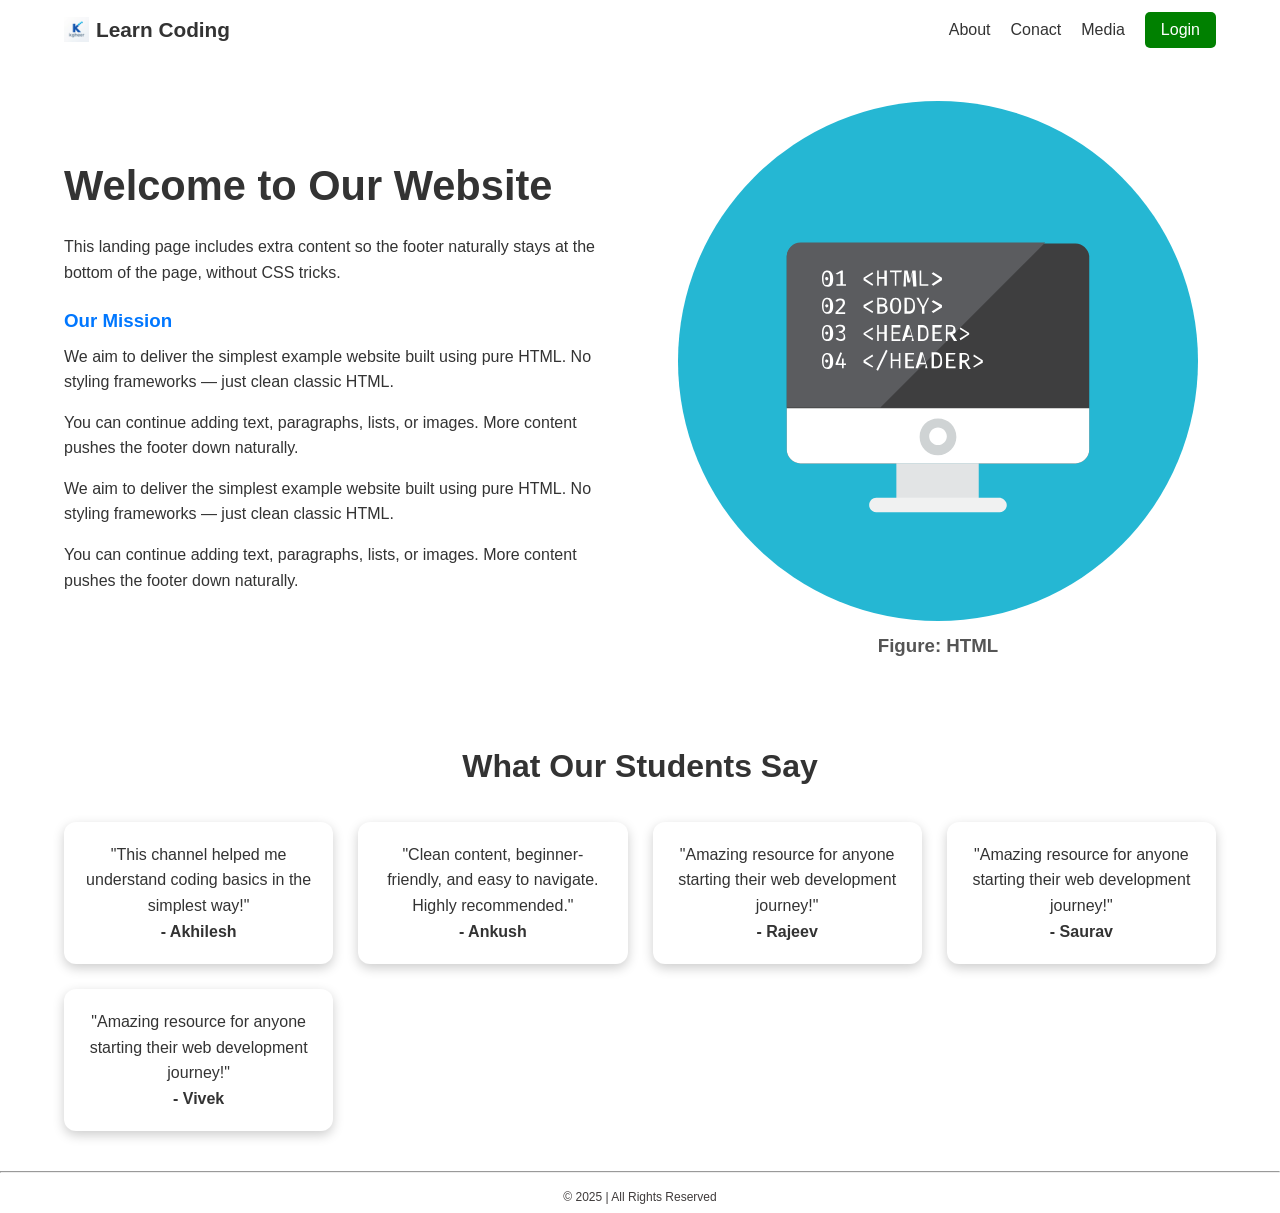
<file: index.html>
<img<!DOCTYPE html>
  <html lang="en">

  <head>
    <meta charset="UTF-8">
    <meta name="viewport" content="width=device-width, initial-scale=1.0">
    <link rel="stylesheet" href="style.css">
    <title>CSS Website</title>
  </head>

  <body>
    <!-- header section-->
    <header class="header" id="header">
      <div class="logo-container">
        <a href="./index.html">
          <img src="Photo.png" alt="logo" height="25" width="25">
        </a>
        <span class="logo-text">Learn Coding</span>
      </div>

      <!--navbar section  -->
      <nav class="navbar" id="navbar">
        <a href="about.html" class="nav-link">About</a>
        <a href="contact.html" class="nav-link">Conact</a>
        <a href="media.html" class="nav-link">Media</a>
        <!-- Success Login Button -->
        <a href="login.html" class="nav-link login-btn">Login</a>
      </nav>

      <!-- Navbar(Mobile Only) -->
      <div class="hamburger" id="hamburger">
        <span></span>
        <span></span>
        <span></span>
      </div>
    </header>

    <!--hero section  -->
    <section class="container hero">
      <!--left side  -->
      <div class="hero-text">
        <h1 class="hero-title">Welcome to Our Website</h1>
        <p>This landing page includes extra content so the footer naturally stays at the bottom of the page,
          without CSS tricks.</p>
        <h3 class="section-title">Our Mission</h3>
        <p class="section-para">We aim to deliver the simplest example website built using pure HTML. No styling
          frameworks —
          just clean classic HTML.</p>
        <p class="section-para">You can continue adding text, paragraphs, lists, or images. More content pushes the
          footer down
          naturally.</p>
        <p class="section-para">We aim to deliver the simplest example website built using pure HTML. No styling
          frameworks —
          just clean classic HTML.</p>
        <p class="section-para">You can continue adding text, paragraphs, lists, or images. More content pushes the
          footer down
          naturally.</p>
      </div>
      <!--right side  -->
      <div class="hero-image-box">
        <img src="Coding-Html-01.svg" alt="html image" class="hero-image">
        <h3 class="image-caption">Figure: HTML</h3>
      </div>
    </section>

    <!-- Testimonial Cards -->
    <section class="testimonial-section">
      <h2 class="testimonial-heading">What Our Students Say</h2>
      <div class="testimonial-container">
        <div class="testimonial-card">
          <p>"This channel helped me understand coding basics in the simplest way!"</p>
          <h4>- Akhilesh</h4>
        </div>
        <div class="testimonial-card">
          <p>"Clean content, beginner-friendly, and easy to navigate. Highly recommended."</p>
          <h4>- Ankush</h4>
        </div>
        <div class="testimonial-card">
          <p>"Amazing resource for anyone starting their web development journey!"</p>
          <h4>- Rajeev</h4>
        </div>
        <div class="testimonial-card">
          <p>"Amazing resource for anyone starting their web development journey!"</p>
          <h4>- Saurav</h4>
        </div>
        <div class="testimonial-card">
          <p>"Amazing resource for anyone starting their web development journey!"</p>
          <h4>- Vivek</h4>
        </div>
      </div>
    </section>

    <!-- Footer -->
    <hr>
    <footer class="footer">
      <p class="footer-text">© 2025 | All Rights Reserved</p>
    </footer>


    <script>

              // Hamburger LOGIC
        const hmburger=document.getElementById("hamburger")
        const navbar=document.getElementById("navbar")

        hmburger.addEventListener("click",()=>{
            navbar.classList.toggle("active");
            hmburger.classList.toggle("open")
        })

      
      //scroll logic
      const header=document.getElementById("header")
            window.addEventListener("scroll",()=>{
            if(window.scrollY>20){
                header.classList.add("scrolled")
            }else{
                header.classList.remove("scrolled")
            }
        })
    </script>
  </body>

  </html>
</file>
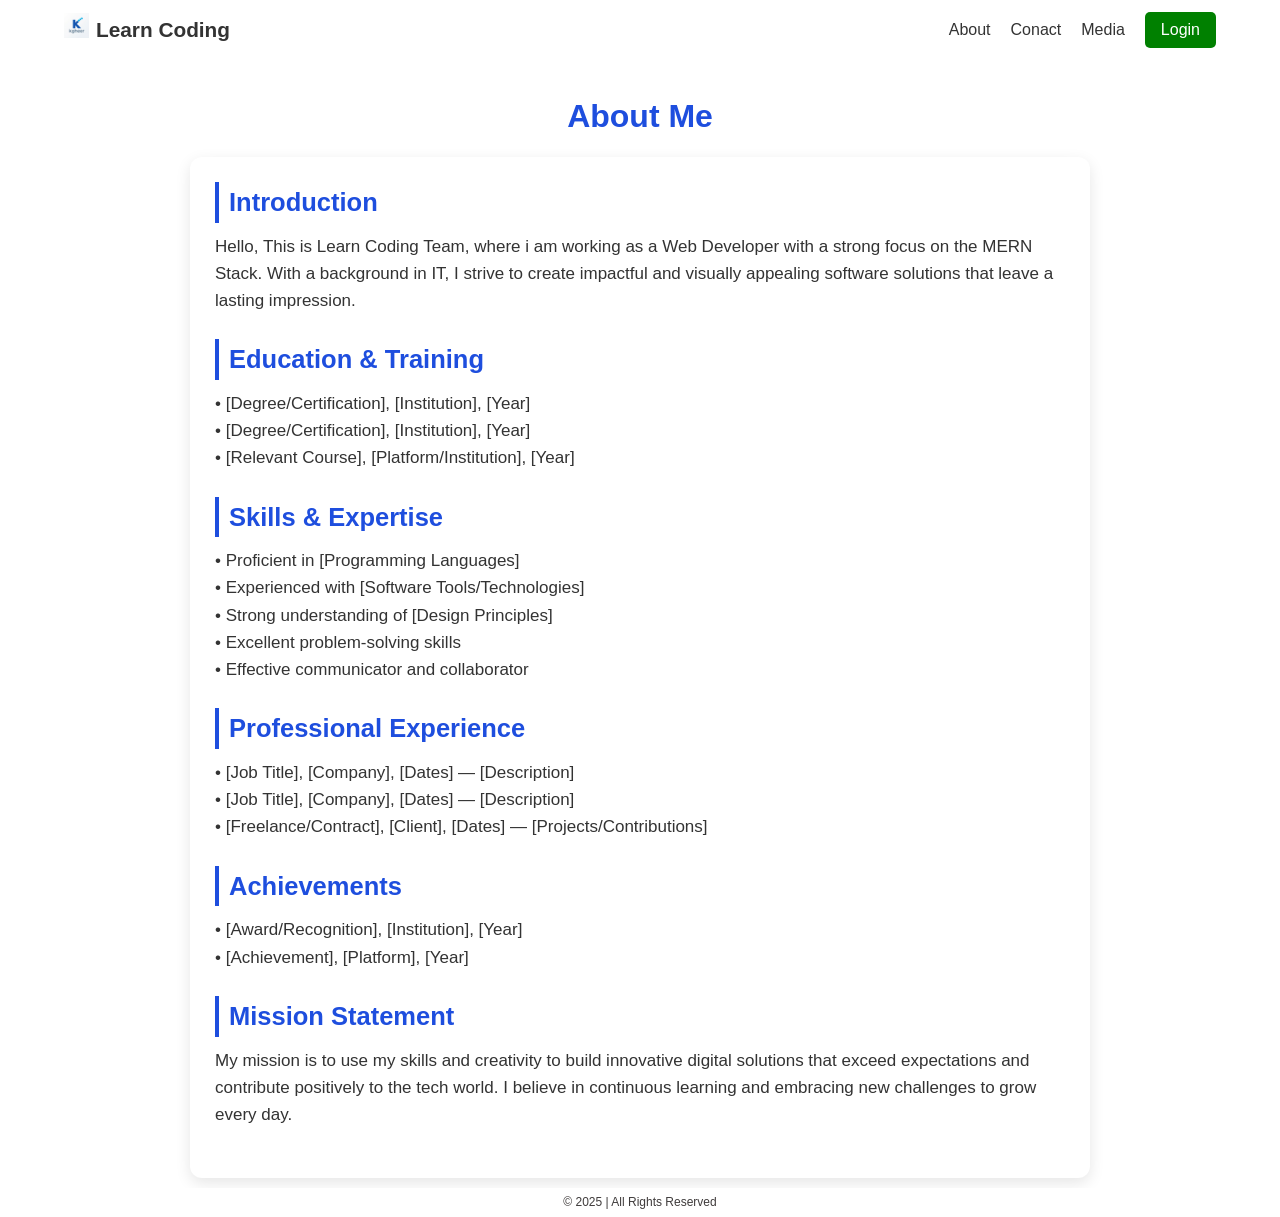
<file: about.html>
<!doctype html>
<html lang="en">

<head>
  <meta charset="UTF-8" />
  <meta name="viewport" content="width=device-width, initial-scale=1.0" />
  <title>About</title>
  <link rel="stylesheet" href="style.css" />
  <style>
    * {
      margin: 0;
      padding: 0;
      box-sizing: border-box;
      font-family: Arial, Helvetica, sans-serif;
    }

    h1 {
      text-align: center;
      margin: 30px 0 15px;
      font-size: 32px;
      color: #1e4ede;
    }

    .content {
      background: #ffffff;
      padding: 25px;
      border-radius: 12px;
      box-shadow: 0 5px 15px rgba(0, 0, 0, 0.1);
      max-width: 900px;
      margin: auto;
      font-size: 17px;
    }

    .content section {
      margin-bottom: 25px;
    }

    .content h2 {
      margin-bottom: 10px;
      color: #1e4ede;
      border-left: 4px solid #1e4ede;
      padding-left: 10px;
    }
  </style>
</head>

<body>

  <header class="header" id="header">
    <div class="logo-container">
      <a href="./index.html">
        <img src="Photo.png" alt="logo" height="25" width="25">
      </a>
      <span class="logo-text">Learn Coding</span>
    </div>

    <!--navbar section  -->
    <nav class="navbar" id="navbar">
      <a href="about.html" class="nav-link">About</a>
      <a href="contact.html" class="nav-link">Conact</a>
      <a href="media.html" class="nav-link">Media</a>
      <!-- Success Login Button -->
      <a href="login.html" class="nav-link login-btn">Login</a>
    </nav>

    <!-- Navbar(Mobile Only) -->
    <div class="hamburger" id="hamburger">
      <span></span>
      <span></span>
      <span></span>
    </div>
  </header>
  <h1>About Me</h1>
  <div class="content">
    <section>
      <h2>Introduction</h2>
      <p>
        Hello, This is Learn Coding Team, where i am working as a Web
        Developer with a strong focus on the MERN Stack. With a background in
        IT, I strive to create impactful and visually appealing software
        solutions that leave a lasting impression.
      </p>
    </section>

    <section>
      <h2>Education & Training</h2>
      <p>
        • [Degree/Certification], [Institution], [Year] <br />
        • [Degree/Certification], [Institution], [Year] <br />
        • [Relevant Course], [Platform/Institution], [Year]
      </p>
    </section>

    <section>
      <h2>Skills & Expertise</h2>
      <p>
        • Proficient in [Programming Languages]<br />
        • Experienced with [Software Tools/Technologies]<br />
        • Strong understanding of [Design Principles]<br />
        • Excellent problem-solving skills<br />
        • Effective communicator and collaborator
      </p>
    </section>

    <section>
      <h2>Professional Experience</h2>
      <p>
        • [Job Title], [Company], [Dates] — [Description] <br />
        • [Job Title], [Company], [Dates] — [Description] <br />
        • [Freelance/Contract], [Client], [Dates] — [Projects/Contributions]
      </p>
    </section>

    <section>
      <h2>Achievements</h2>
      <p>
        • [Award/Recognition], [Institution], [Year] <br />
        • [Achievement], [Platform], [Year]
      </p>
    </section>

    <section>
      <h2>Mission Statement</h2>
      <p>
        My mission is to use my skills and creativity to build innovative
        digital solutions that exceed expectations and contribute positively
        to the tech world. I believe in continuous learning and embracing new
        challenges to grow every day.
      </p>
    </section>
  </div>

  <footer class="footer">
    <p class="footer-text">© 2025 | All Rights Reserved</p>
  </footer>

  <script>

              // Hamburger LOGIC
        const hmburger=document.getElementById("hamburger")
        const navbar=document.getElementById("navbar")

        hmburger.addEventListener("click",()=>{
            navbar.classList.toggle("active");
            hmburger.classList.toggle("open")
        })

      
      //scroll logic
      const header=document.getElementById("header")
            window.addEventListener("scroll",()=>{
            if(window.scrollY>20){
                header.classList.add("scrolled")
            }else{
                header.classList.remove("scrolled")
            }
        })
      </script>
</body>

</html>
</file>
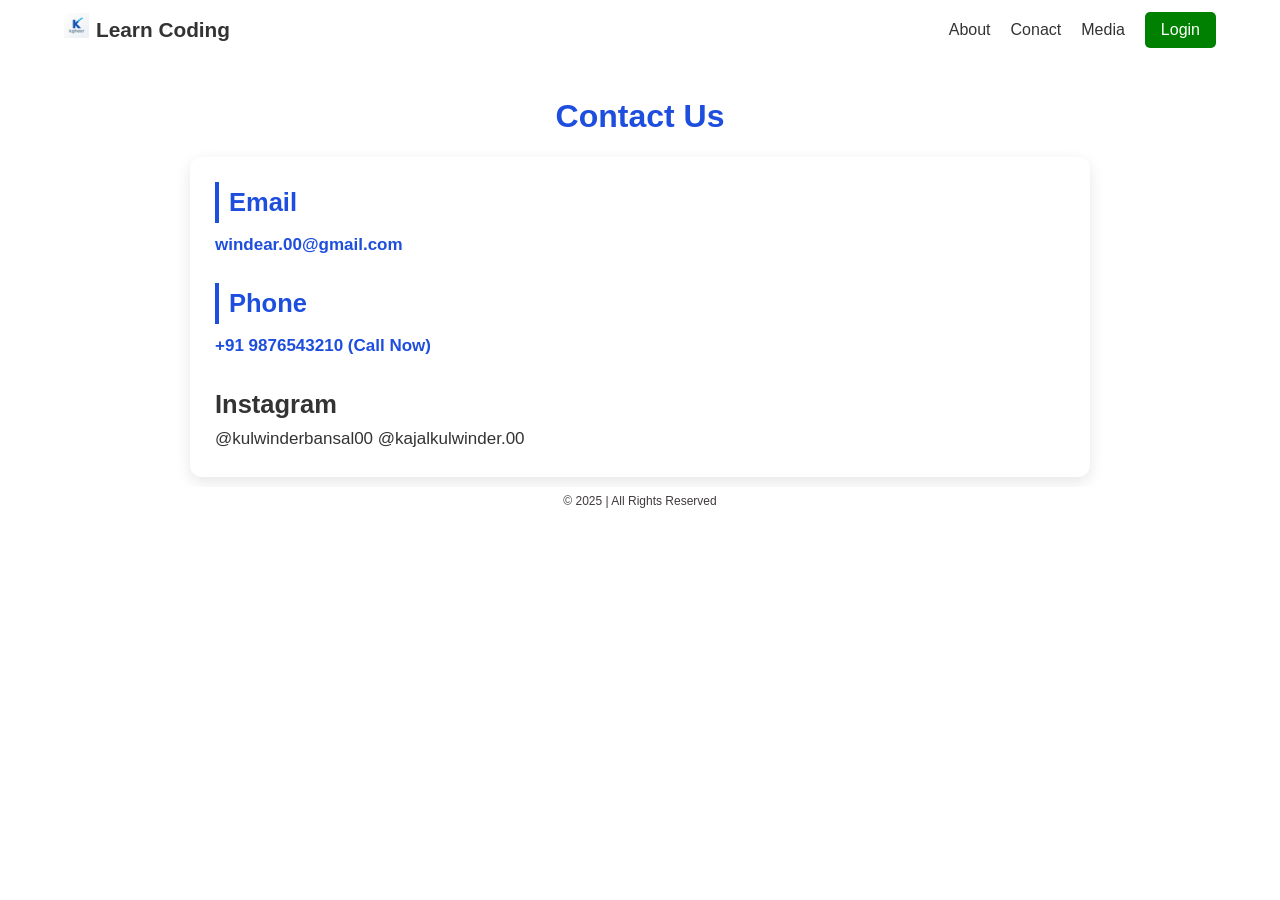
<file: contact.html>
<!doctype html>
<html lang="en">

<head>
  <meta charset="UTF-8">
  <meta name="viewport" content="width=device-width, initial-scale=1.0">
  <title>Contact</title>
  <link rel="stylesheet" href="style.css">
  <style>
    * {
      margin: 0;
      padding: 0;
      box-sizing: border-box;
      font-family: Arial, Helvetica, sans-serif;
    }

    h1 {
      text-align: center;
      margin: 30px 0 15px;
      font-size: 32px;
      color: #1e4ede;
    }

    .content {
      background: #ffffff;
      padding: 25px;
      border-radius: 12px;
      box-shadow: 0 5px 15px rgba(0, 0, 0, 0.1);
      max-width: 900px;
      margin: auto;
      font-size: 17px;
    }

    .contact-item {
      margin-bottom: 25px;
    }

    .contact-item h2 {
      margin-bottom: 8px;
      color: #1e4ede;
      border-left: 4px solid #1e4ede;
      padding-left: 10px;
    }

    a.contact-link {
      color: #1e4ede;
      font-weight: bold;
      text-decoration: none;
    }

    a.contact-link:hover {
      text-decoration: underline;
    }

    .social {
      display: flex;
      gap: 20px;
      margin-top: 10px;
    }

    .social span {
      background: #e9e9e9;
      padding: 8px 14px;
      border-radius: 8px;
      font-weight: bold;
    }
  </style>
</head>

<body>

  <header class="header" id="header">
    <div class="logo-container">
      <a href="./index.html">
        <img src="Photo.png" alt="logo" height="25" width="25">
      </a>
      <span class="logo-text">Learn Coding</span>
    </div>

    <!--navbar section  -->
    <nav class="navbar" id="navbar">
      <a href="about.html" class="nav-link">About</a>
      <a href="contact.html" class="nav-link">Conact</a>
      <a href="media.html" class="nav-link">Media</a>
      <!-- Success Login Button -->
      <a href="login.html" class="nav-link login-btn">Login</a>
    </nav>

    <!-- Navbar(Mobile Only) -->
    <div class="hamburger" id="hamburger">
      <span></span>
      <span></span>
      <span></span>
    </div>
  </header>

  <h1>Contact Us</h1>

  <div class="content">

    <div class="contact-item">
      <h2>Email</h2>
      <a class="contact-link" href="mailto:windear.00@gmail.com" target="_blank">
        windear.00@gmail.com
      </a>
    </div>

    <div class="contact-item">
      <div>
        <h2>Phone</h2>
        <a class="contact-link" href="tele:+919876543210" target="_blank">+91 9876543210 (Call Now)</a>
      </div>
    </div>

    <div>
      <h2>Instagram</h2>
      <div>
        <span>@kulwinderbansal00</span>
        <span>@kajalkulwinder.00</span>
      </div>
    </div>
  </div>

  <footer class="footer">
    <p class="footer-text">© 2025 | All Rights Reserved</p>
  </footer>

  <script>

              // Hamburger LOGIC
        const hmburger=document.getElementById("hamburger")
        const navbar=document.getElementById("navbar")

        hmburger.addEventListener("click",()=>{
            navbar.classList.toggle("active");
            hmburger.classList.toggle("open")
        })

      
      //scroll logic
      const header=document.getElementById("header")
            window.addEventListener("scroll",()=>{
            if(window.scrollY>20){
                header.classList.add("scrolled")
            }else{
                header.classList.remove("scrolled")
            }
        })
        </script>
</body>

</html>
</file>
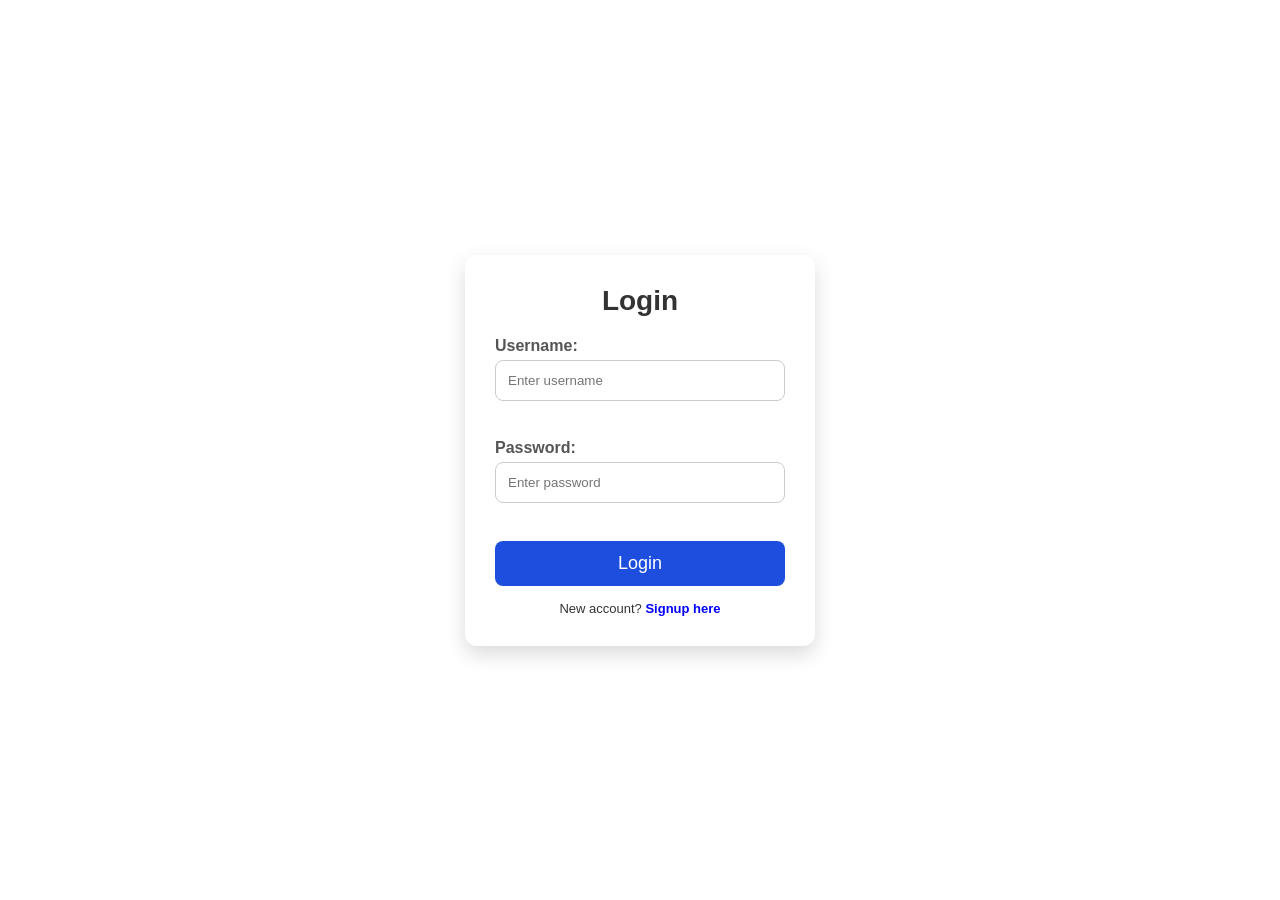
<file: login.html>
<!DOCTYPE html>
<html lang="en">

<head>
  <meta charset="UTF-8">
  <meta name="viewport" content="width=device-width, initial-scale=1.0">
  <title>Login</title>
  <style>
    * {
      margin: 0;
      padding: 0;
      box-sizing: border-box;
      font-family: Arial, Helvetica, sans-serif;
    }

    body {
      background: none;
      height: 100vh;
      display: flex;
      justify-content: center;
      align-items: center;
    }

    .container {
      background: white;
      width: 350px;
      padding: 30px;
      border-radius: 12px;
      box-shadow: 0 8px 20px rgba(0, 0, 0, 0.15);
      text-align: center;
    }

    h2 {
      margin-bottom: 20px;
      color: #333;
      font-size: 28px;
    }

    lable {
      float: left;
      font-weight: bold;
      margin-bottom: 5px;
      color: #555;
    }

    input[type="text"],
    input[type="password"] {
      width: 100%;
      padding: 12px;
      margin-bottom: 20px;
      border: 1px solid #ccc;
      border-radius: 8px;
      outline: none;
      transition: 0.3s;
    }

    input[ type="text"]:hover,
    input[ type="password"]:hover {
      border-color: rgba(85, 85, 246);
    }

    input[type="submit"] {
      width: 100%;
      padding: 12px;
      background: rgb(30, 78, 222);
      border: none;
      color: white;
      font-size: 18px;
      border-radius: 8px;
      cursor: pointer;
      transition: 0.3s;
    }

    input[ type="submit"]:hover {
      background: #06307f;
    }

    p {
      margin-top: 15px;
      color: #333;
      font-size: 13px;
    }

    a {
      color: blue;
      font-weight: bold;
      text-decoration: none;
    }

    a:hover {
      text-decoration: underline;
    }
  </style>
</head>

<body>
  <div class="container">
    <h2>Login</h2>

    <form>
      <lable>Username:</lable>
      <input type="text" placeholder="Enter username" required> <br> <br>

      <lable>Password:</lable>
      <input type="password" placeholder="Enter password" required> <br><br>

      <input type="submit" value="Login">
    </form>

    <p>New account? <a href="signup.html">Signup here</a></p>
  </div>
</body>

</html>
</file>
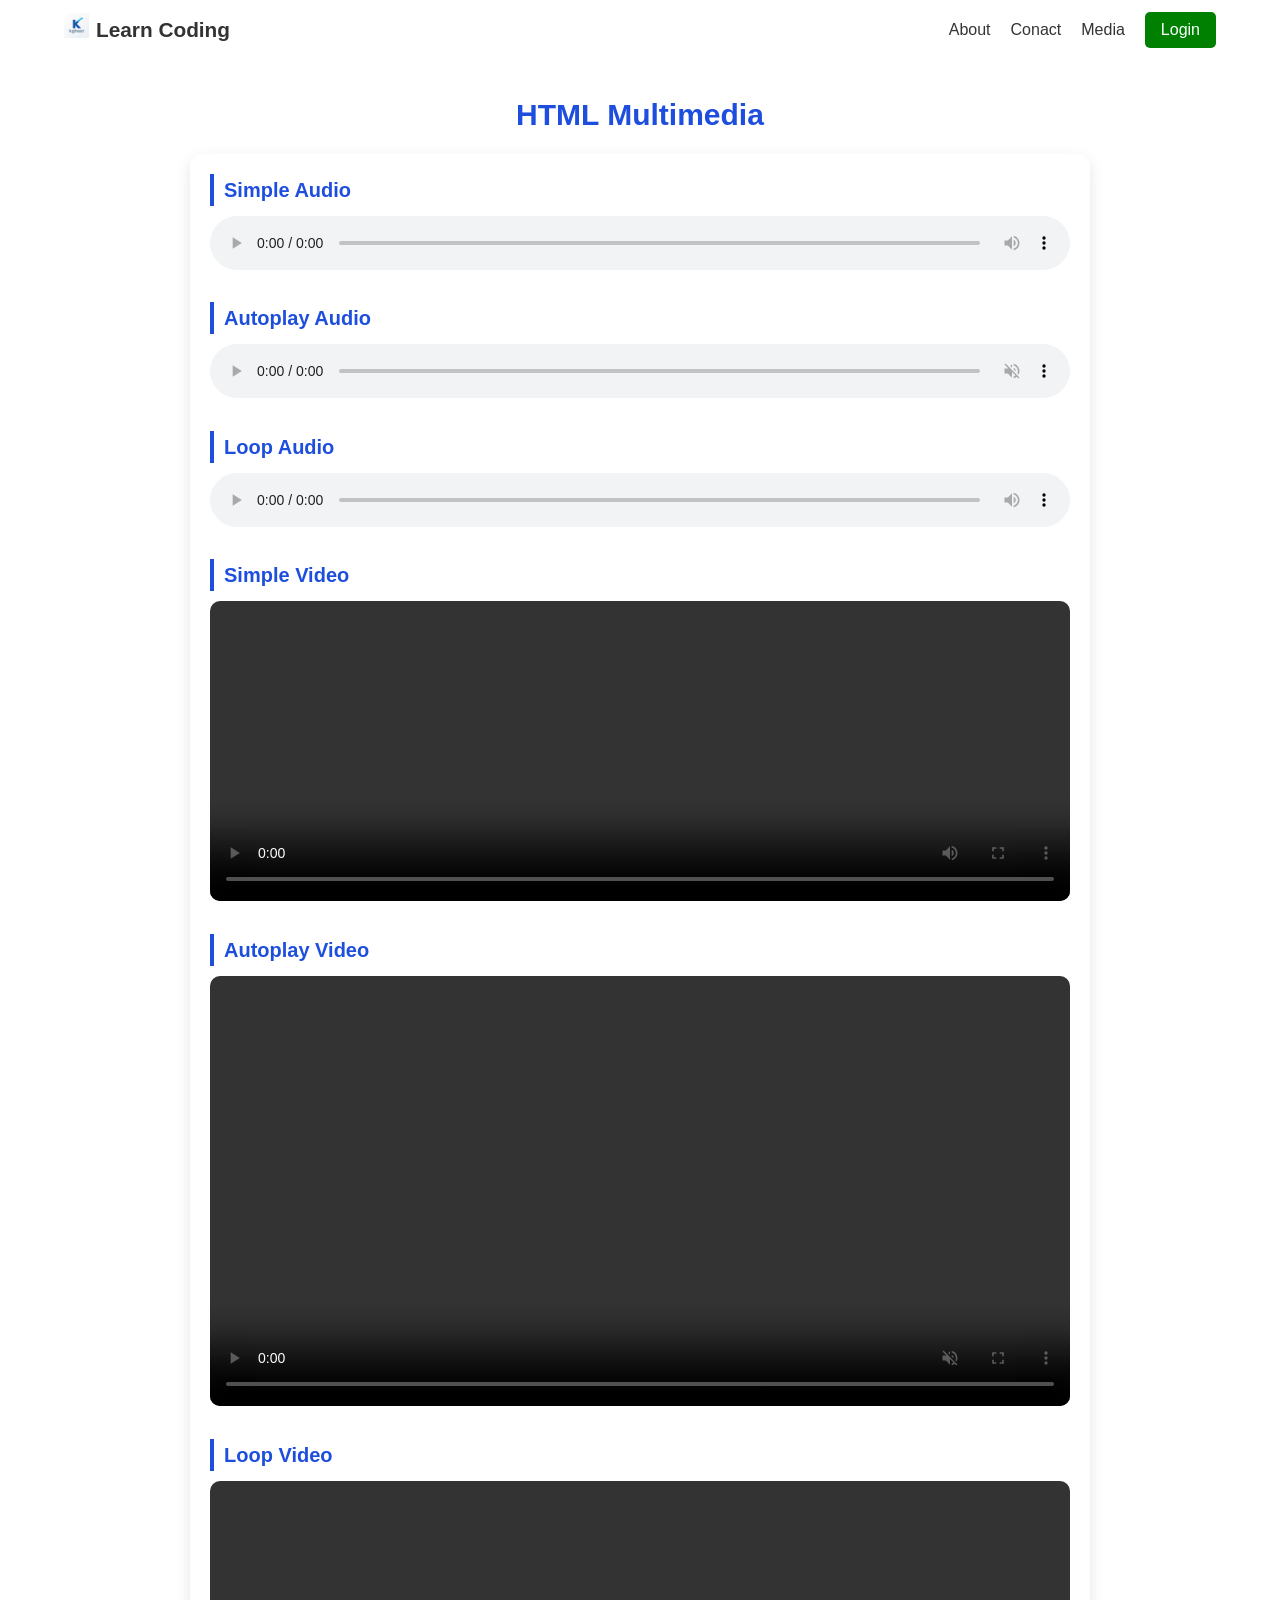
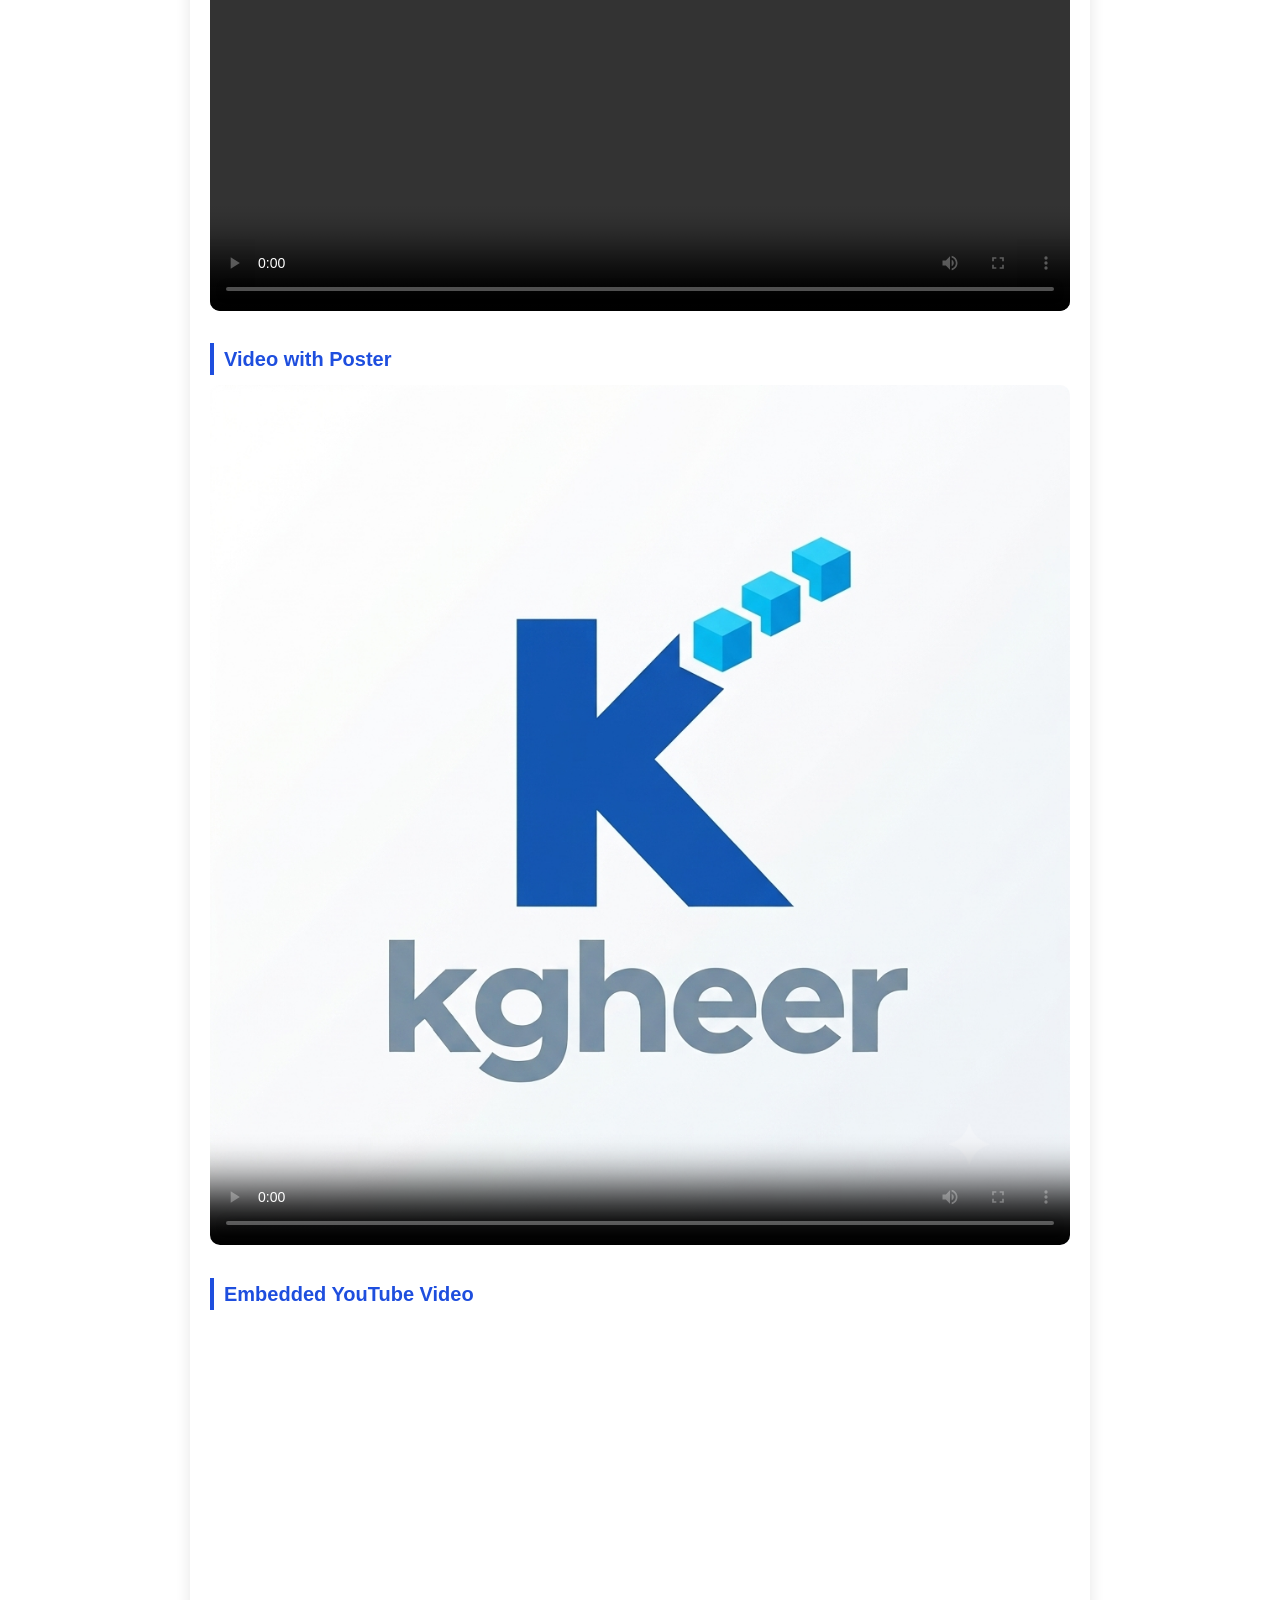
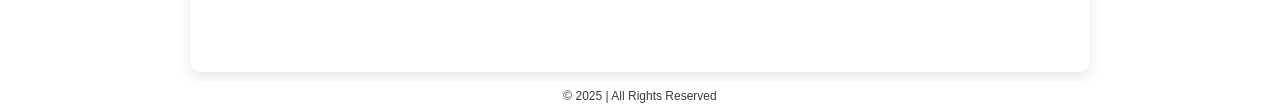
<file: media.html>
<!doctype html>
<html lang="en">

<head>
  <meta charset="UTF-8" />
  <meta name="viewport" content="width=device-width, initial-scale=1.0" />
  <title>Media</title>
  <link rel="stylesheet" href="style.css">
  <style>
    * {
      margin: 0;
      padding: 0;
      box-sizing: border-box;
      font-family: Arial, Helvetica, sans-serif;
    }

    h1 {
      text-align: center;
      margin: 30px 0 15px;
      font-size: 30px;
      color: #1e4ede;
    }

    .media-box {
      background: white;
      padding: 20px;
      border-radius: 12px;
      max-width: 900px;
      margin: auto;
      box-shadow: 0 5px 15px rgba(0, 0, 0, 0.1);
    }

    .media-item {
      margin-bottom: 25px;
    }

    .media-item h2 {
      font-size: 20px;
      margin-bottom: 10px;
      color: #1e4ede;
      border-left: 4px solid #1e4ede;
      padding-left: 10px;
    }

    audio,
    video,
    iframe {
      width: 100%;
      max-width: 100%;
      border-radius: 10px;
    }

    /* Responsive */
    @media (max-width: 600px) {
      nav a {
        margin-left: 8px;
      }
    }
  </style>
</head>

<body>
  <!-- Header -->
  <header class="header" id="header">
    <div class="logo-container">
      <a href="./index.html">
        <img src="Photo.png" alt="logo" height="25" width="25">
      </a>
      <span class="logo-text">Learn Coding</span>
    </div>

    <!--navbar section  -->
    <nav class="navbar" id="navbar">
      <a href="about.html" class="nav-link">About</a>
      <a href="contact.html" class="nav-link">Conact</a>
      <a href="media.html" class="nav-link">Media</a>
      <!-- Success Login Button -->
      <a href="login.html" class="nav-link login-btn">Login</a>
    </nav>

    <!-- Navbar(Mobile Only) -->
    <div class="hamburger" id="hamburger">
      <span></span>
      <span></span>
      <span></span>
    </div>
  </header>
  <h1>HTML Multimedia</h1>
  <div class="media-box">
    <div class="media-item">
      <h2>Simple Audio</h2><audio src="Dard Tere Jane Ka.mp4" controls></audio>
    </div>
    <div class="media-item">
      <h2>Autoplay Audio</h2><audio src="Dard Tere Jane Ka.mp4" autoplay muted controls></audio>
    </div>
    <div class="media-item">
      <h2>Loop Audio</h2><audio src="Dard Tere Jane Ka.mp4" loop controls></audio>
    </div>
    <div class="media-item">
      <h2>Simple Video</h2><video src="VID-20260820-WA0001.mp4" controls height="300"></video>
    </div>
    <div class="media-item">
      <h2>Autoplay Video</h2><video src="VID-20260820-WA0001.mp4" autoplay muted controls></video>
    </div>
    <div class="media-item">
      <h2>Loop Video</h2><video src="VID-20260820-WA0001.mp4" loop controls></video>
    </div>
    <div class="media-item">
      <h2>Video with Poster</h2><video src="VID-20260820-WA0001.mp4" poster="Photo.png" controls></video>
    </div>
    <div class="media-item">
      <h2>Embedded YouTube Video</h2>
      <iframe width="300" height="300" src="https://www.youtube.com/embed/QcLh2UDMh3Y?si=agEKdS8KZZcWW9kZ"
        title="YouTube video player" frameborder="0" allow="
 accelerometer;
    autoplay;
    clipboard-write;
    encrypted-media;
    gyroscope;
    picture-in-picture;
    web-share;
    " referrerpolicy="strict-origin-when-cross-origin" allowfullscreen></iframe>
    </div>
  </div>
  <footer class="footer">
    <p class="footer-text">© 2025 | All Rights Reserved</p>
  </footer>

  <script>

        // Hamburger LOGIC
        const hmburger=document.getElementById("hamburger")
        const navbar=document.getElementById("navbar")

        hmburger.addEventListener("click",()=>{
            navbar.classList.toggle("active");
            hmburger.classList.toggle("open")
        })


        // SCROLL LOGIC
        const header=document.getElementById("header")
            window.addEventListener("scroll",()=>{
            if(window.scrollY>20){
                header.classList.add("scrolled")
            }else{
                header.classList.remove("scrolled")
            }
        })
       </script>
</body>

</html>
</file>
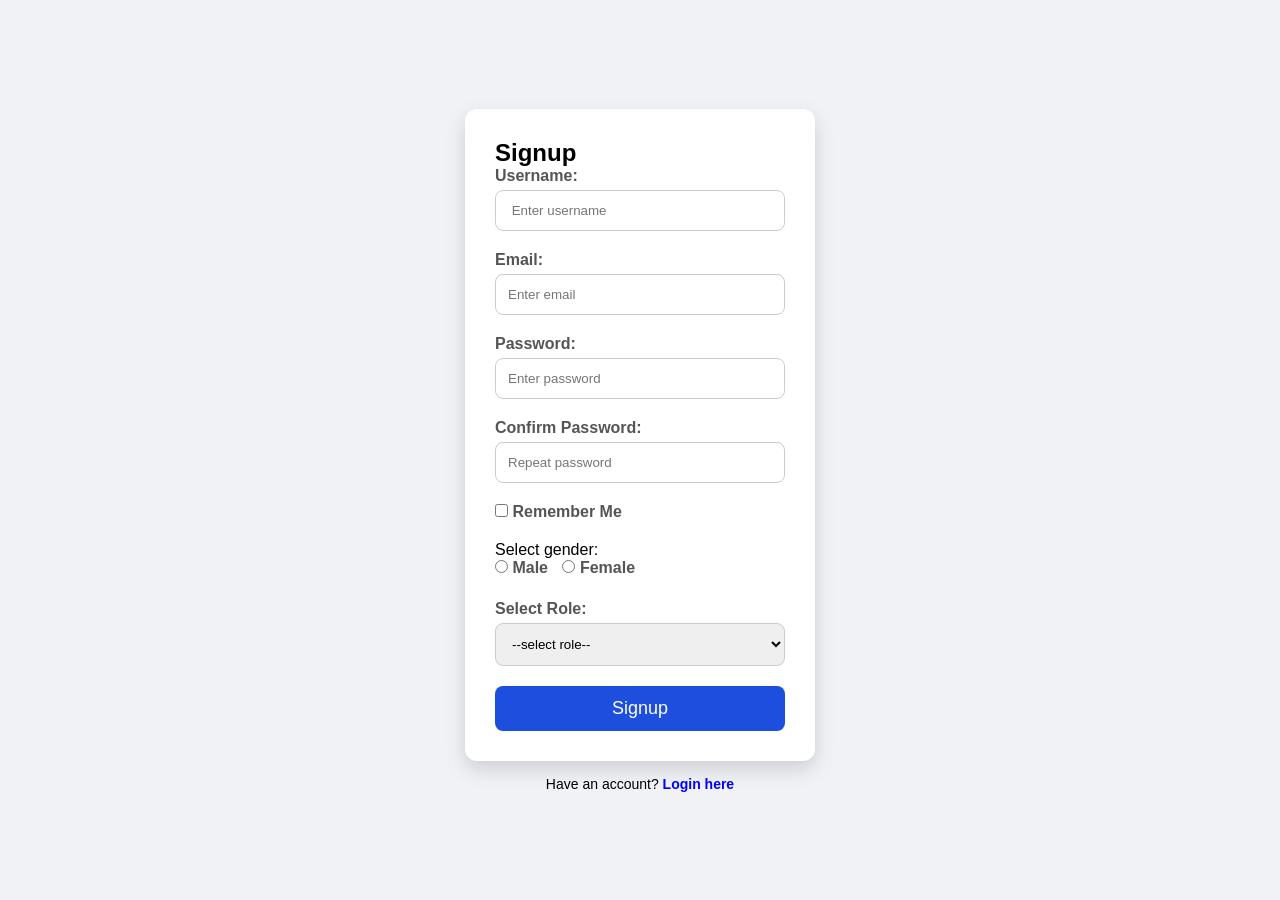
<file: signup.html>
<!DOCTYPE html>
<html lang="en">

<head>
  <meta charset="UTF-8">
  <meta name="viewport" content="width=device-width, initial-scale=1.0">
  <title>Signup</title>
  <style>
    * {
      margin: 0;
      padding: 0;
      box-sizing: border-box;
      font-family: Arial, Helvetica, sans-serif;
    }

    body {
      background: #f0f2f5;
      min-height: 100vh;
      display: flex;
      flex-direction: column;
      justify-content: center;
      align-items: center;
      padding: 20px;
    }

    .container {
      background: white;
      width: 100%;
      max-width: 350px;
      padding: 30px;
      border-radius: 12px;
      box-shadow: 0 8px 20px rgba(0, 0, 0, 0.15);
    }

    label {
      font-weight: bold;
      color: #555;
      margin-bottom: 5px;
      display: inline-block;
    }

    input[type="text"],
    input[type="password"],
    input[type="email"],
    select {
      width: 100%;
      padding: 12px;
      margin-bottom: 20px;
      border: 1px solid #ccc;
      border-radius: 8px;
      outline: none;
      transition: 0.3s;
    }

    input[type="text"]:hover,
    input[type="password"]:hover,
    input[type="email"]:hover {
      border-color: rgb(85, 85, 246);
    }

    input[type="submit"] {
      width: 100%;
      padding: 12px;
      background: rgb(30, 78, 222);
      border: none;
      color: white;
      font-size: 18px;
      border-radius: 8px;
      cursor: pointer;
      transition: 0.3s;
    }

    input[type="submit"]:hover {
      background: #06307f;
    }

    .bottom-text {
      margin-top: 15px;
      font-size: 14px;
      text-align: center;
    }

    a {
      color: blue;
      font-weight: bold;
      text-decoration: none;
    }

    a:hover {
      text-decoration: underline;
    }

    /* Responsive fixes */
    @media (max-width: 400px) {
      .container {
        padding: 20px;
      }

      h2 {
        font-size: 24px;
      }
    }
  </style>
</head>

<body>
  <div class="container">
    <h2>Signup</h2>

    <form>
      <label for="username">Username:</label>
      <input type="text" " placeholder=" Enter username" required>

      <label for="email">Email:</label>
      <input type="email" placeholder="Enter email" required>

      <label for="password">Password:</label>
      <input type="password" placeholder="Enter password" required>

      <label for="confirm">Confirm Password:</label>
      <input type="password" placeholder="Repeat password" required>

      <label>
        <input type="checkbox">
        Remember Me
      </label>

      <p style="margin-top:15px;">Select gender:</p>
      <label><input type="radio" name="gender" value="male"> Male</label>
      <label style="margin-left:10px;"><input type="radio" name="gender" value="female"> Female</label>

      <br><br>

      <label>Select Role:</label>
      <select required>
        <option value="">--select role--</option>
        <option value="user">User</option>
        <option value="admin">Admin</option>
      </select>

      <input type="submit" value="Signup">
    </form>
  </div>

  <p class="bottom-text">Have an account? <a href="login.html">Login here</a></p>
</body>

</html>
</file>
<file: style.css>
* {
  margin: 0;
  padding: 0;
  box-sizing: border-box;
}

body {
  font-family: Arial, Helvetica, sans-serif;
  background: #ffff;
  color: #333;
  line-height: 1.6;
}

/* Header (flex) */
.header {
  display: flex;
  justify-content: space-between;
  align-items: center;
  padding: 12px 5%;
  background: #fff;
  border-bottom: 1px solid transparent;
  position: sticky;
  top: 0;
  z-index: 100;
  transition: background 0.3s ease;
  box-shadow: 0.3s ease;
  border-bottom: 0.3 ease;
}

.header.scrolled {
  background: #fafafa;
  box-shadow: 0 3px 10px rgba(0, 0, 0, 0.15);
  border-bottom: 1px solid #ddd;
}

.logo-container {
  display: flex;
  align-items: center;
  gap: 7px;
}

.logo-text {
  font-size: 1.3rem;
  font-weight: bold;
}

/* NAVBAR */
.navbar {
  display: flex;
  align-items: center;
  gap: 20px;
}

.nav-link {
  text-decoration: none;
  font-size: 1rem;
  color: #333;
  transition: 0.3s;
}

.nav-link:hover {
  color: blue;
}

.login-btn {
  padding: 5px 16px;
  background: green;
  color: white !important;
  border-radius: 5px;
  transition: 0.3s;
}

.login-btn:hover {
  color: rgb(11, 78, 11);
}

/* HERO SECTION */
.container.hero {
  width: 90%;
  max-width: 1200px;
  margin: 40px auto;
  display: flex;
  align-items: center;
  justify-content: space-between;
  gap: 40px;
  flex-wrap: wrap;
}

.hero-text {
  flex: 1;
  min-width: 280px;
}

.hero-title {
  font-size: 2.6rem;
  margin-bottom: 15px;
}

.section-title {
  margin-top: 20px;
  margin-bottom: 8px;
  color: #0077ff;
}

.section-para {
  margin-bottom: 15px;
}

.hero-image-box {
  flex: 1;
  min-width: 300px;
  text-align: center;
}

.hero-image {
  width: 100%;
  max-width: 520px;
}

.image-caption {
  margin-top: 10px;
  color: #555;
}

/* TESTIMONIAL SECTION(GRID) */

.testimonial-section {
  text-align: center;
  padding: 40px 5%;
  background: #fff;
}

.testimonial-heading {
  font-size: 2rem;
  margin-bottom: 30px;
}

.testimonial-container {
  display: grid;
  grid-template-columns: repeat(auto-fit, minmax(260px, 1fr));
  gap: 25px;
}

.testimonial-card {
  background: #ffffff;
  padding: 20px;
  border-radius: 12px;
  box-shadow: 0 4px 12px rgba(0, 0, 0, 0.2);
  transition: 0.3s ease;
}

.testimonial-card:hover {
  transform: translateY(-5px);
}

.footer {
  background: #ffffff;
  color: #3f3b3b;
  text-align: center;
  padding: 5px;
  margin-top: 10px;
}

.footer-text {
  font-size: 12px;
  font-style: bold;
}

/* RESPONSIVE PART */

.hamburger {
  display: none;
  flex-direction: column;
  cursor: pointer;
  gap: 5px;
}

/* Hamburger OPEN */
.hamburger span {
  width: 25px;
  height: 3px;
  background: #333;
  transition: 0.3s;
}

/* Hamburger CLOSE */
.hamburger.open span:nth-child(1) {
  transform: rotate(45deg) translateY(8px);
}

.hamburger.open span:nth-child(2) {
  opacity: 0;
}

.hamburger.open span:nth-child(3) {
  transform: rotate(-45deg) translateY(-8px);
}

/* Teblates CSS */
@media(max-width:900px) {
  .container.hero {
    text-align: center;
  }
}

/* Mobile CSS */
@media(max-width:700px) {
  .hamburger {
    display: flex;
  }

  .navbar {
    display: none;
    position: absolute;
    top: 65px;
    right: 5%;
    flex-direction: column;
    background: #fff;
    padding: 18px 20px;
    width: 250px;
    border-radius: 10px;
    box-shadow: 0 4px 12px rgba(0, 0, 0, 0.15);
    gap: 15px;

  }

  .navbar.active {
    display: flex;
  }
}
</file>
